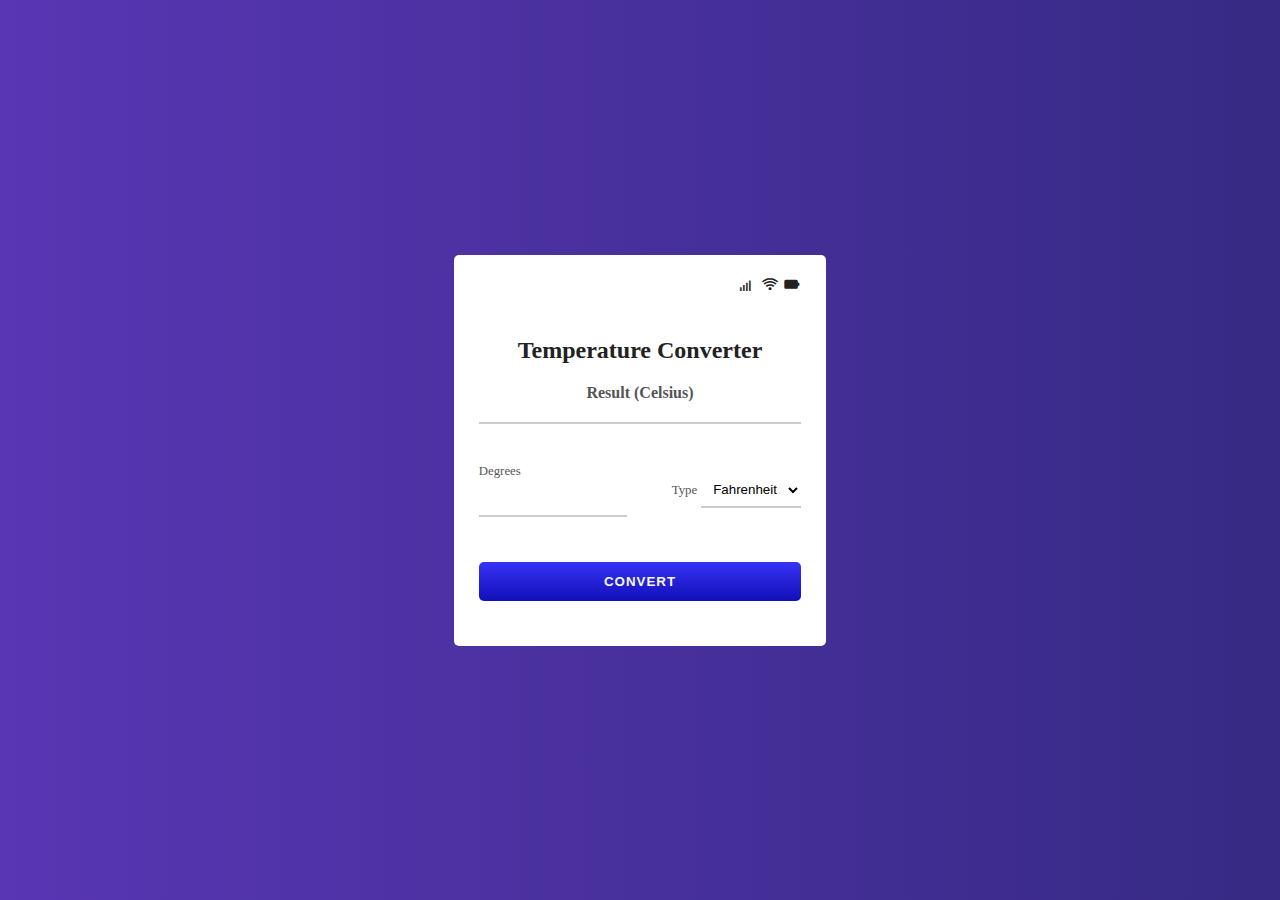
<file: Web Development (Basic)/Task 2/index.html>
<!DOCTYPE html>
<html>

<head>
    <link rel="icon" type="image/jpg" href="image/favicon_Temperature.jpg" />
    <link rel="stylesheet" href="https://unpkg.com/boxicons@latest/css/boxicons.min.css">
    <link rel="stylesheet" href="https://cdnjs.cloudflare.com/ajax/libs/font-awesome/6.4.2/css/all.min.css"
        integrity="sha512-z3gLpd7yknf1YoNbCzqRKc4qyor8gaKU1qmn+CShxbuBusANI9QpRohGBreCFkKxLhei6S9CQXFEbbKuqLg0DA=="
        crossorigin="anonymous" referrerpolicy="no-referrer" />
    <link rel="stylesheet" href="style.css" />
    <title>Temperature Converter</title>
</head>

<body>
    <div class="container">
        <div class="temperature-converter">
            <div class="mobile">
                <p class="time"></p>
                <div>
                    <i class='bx bx-signal-4'></i>
                    <i class='bx bx-wifi'></i>
                    <i class='bx bxs-battery'></i>
                </div>
            </div>

            <h1 class="title">Temperature Converter</h1>

            <div class="result">
                <span class="result-heading">Result (Celsius)</span>
                <h2 class="celsius-value" id="celsius"></h2>
            </div>

            <div class="degree-type">
                <div class="degree-field">
                    <label for="degree">Degrees</label>
                    <input type="number" name="degree" id="degree" />
                </div>

                <div class="temp-field">
                    <label for="temp-type">Type</label>
                    <select name="temperatures" id="temp-type" autocomplete="on">
                        <option id="fahrenheit" value="fahrenheit">Fahrenheit</option>
                        <option id="kelvin" value="kelvin">Kelvin</option>
                    </select>
                </div>
            </div>
            <button id="convert-btn">Convert</button>

        </div>
    </div>

    <script src="app.js"></script>
</body>

</html>
</file>
<file: Web Development (Basic)/Task 2/style.css>
* {
  box-sizing: border-box;
  margin: 0;
  padding: 0;
}

body {
  width: 100%;
  background-color: #020d45;
  background: linear-gradient(90deg, #5936b4 0%, #362a84 100%);
  color: #222;
  font-size: 1rem;
  display: flex;
  justify-content: center;
  align-items: center;
  width: 100vw;
  height: 100vh;
}

.mobile {
  display: flex;
  justify-content: space-between;
  margin-bottom: 40px;
  font-size: 18px;
  font-weight: 700;
}

.temperature-converter {
  background: #fff;
  border-radius: 5px;
  position: relative;
  display: flex;
  flex-direction: column;
  justify-content: center;
  padding: 20px 25px 45px;
  min-width: 320px;
  width: 100%;
  height: auto;
  box-shadow: -5px -5px 250px 0px rgba(255, 255, 255, 0.02) inset;
  backdrop-filter: blur(21px);
}

.title {
  color: #222;
  font-size: 1.5rem;
  text-align: center;
}
.result {
  text-align: center;
  margin: 20px 0;
}
.result-heading {
  color: #555;
  font-size: 1rem;
  font-weight: 600;
}
.celsius-value {
  border-bottom: 2px solid #ccc;
  padding: 10px;
  transition: all 0.45s ease;
}
label {
  color: #555;
  font-size: 0.8rem;
  margin-bottom: 5px;
}
input,
select {
  background: transparent;
  border: none;
  outline: none;
  border-bottom: 2px solid #ccc;
  padding: 8px;
  margin-bottom: 15px;
}
input:focus {
  border: 1px solid #4c49f3;
}
.degree-type {
  display: flex;
  justify-content: space-between;
  align-items: center;
  padding: 20px 0;
}
.degree-field {
  display: flex;
  flex-direction: column;
  width: 46%;
}
option {
  background-color: #3c39e7;
  color: #f6f6f6;
}
#convert-btn {
  background: linear-gradient(to bottom, #3633f3, #120fb9);
  border: none;
  outline: none;
  border-radius: 5px;
  color: #f6f6f6;
  cursor: pointer;
  font-weight: bold;
  letter-spacing: 1px;
  text-transform: uppercase;
  margin-top: 10px;
  padding: 12px 80px;
  transition: all 0.3s ease-in;
}
#convert-btn:hover {
  background: linear-gradient(to bottom, #4a47e7, #322fda);
}

/* Add a right margin to each icon */

.fa {
  margin-left: -12px;
  margin-right: 8px;
}

.loading {
  display: none;
}
</file>
